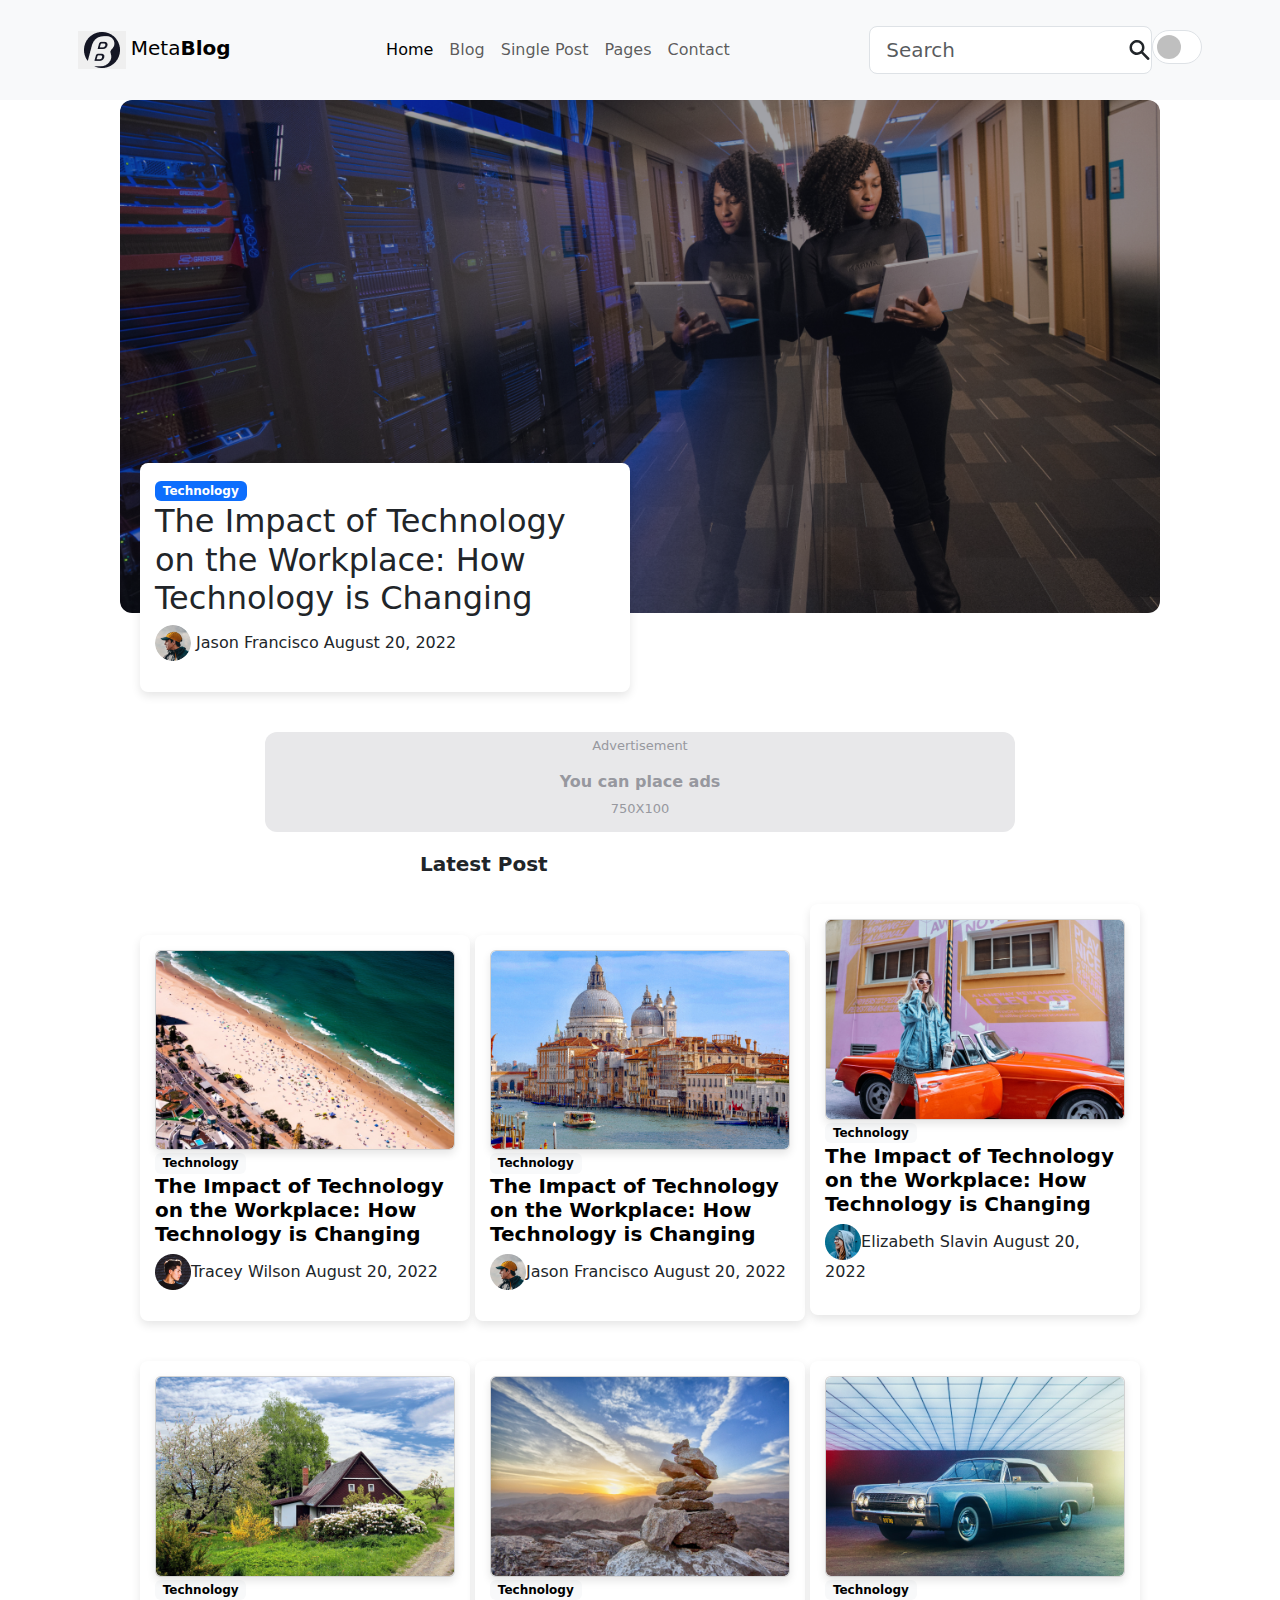
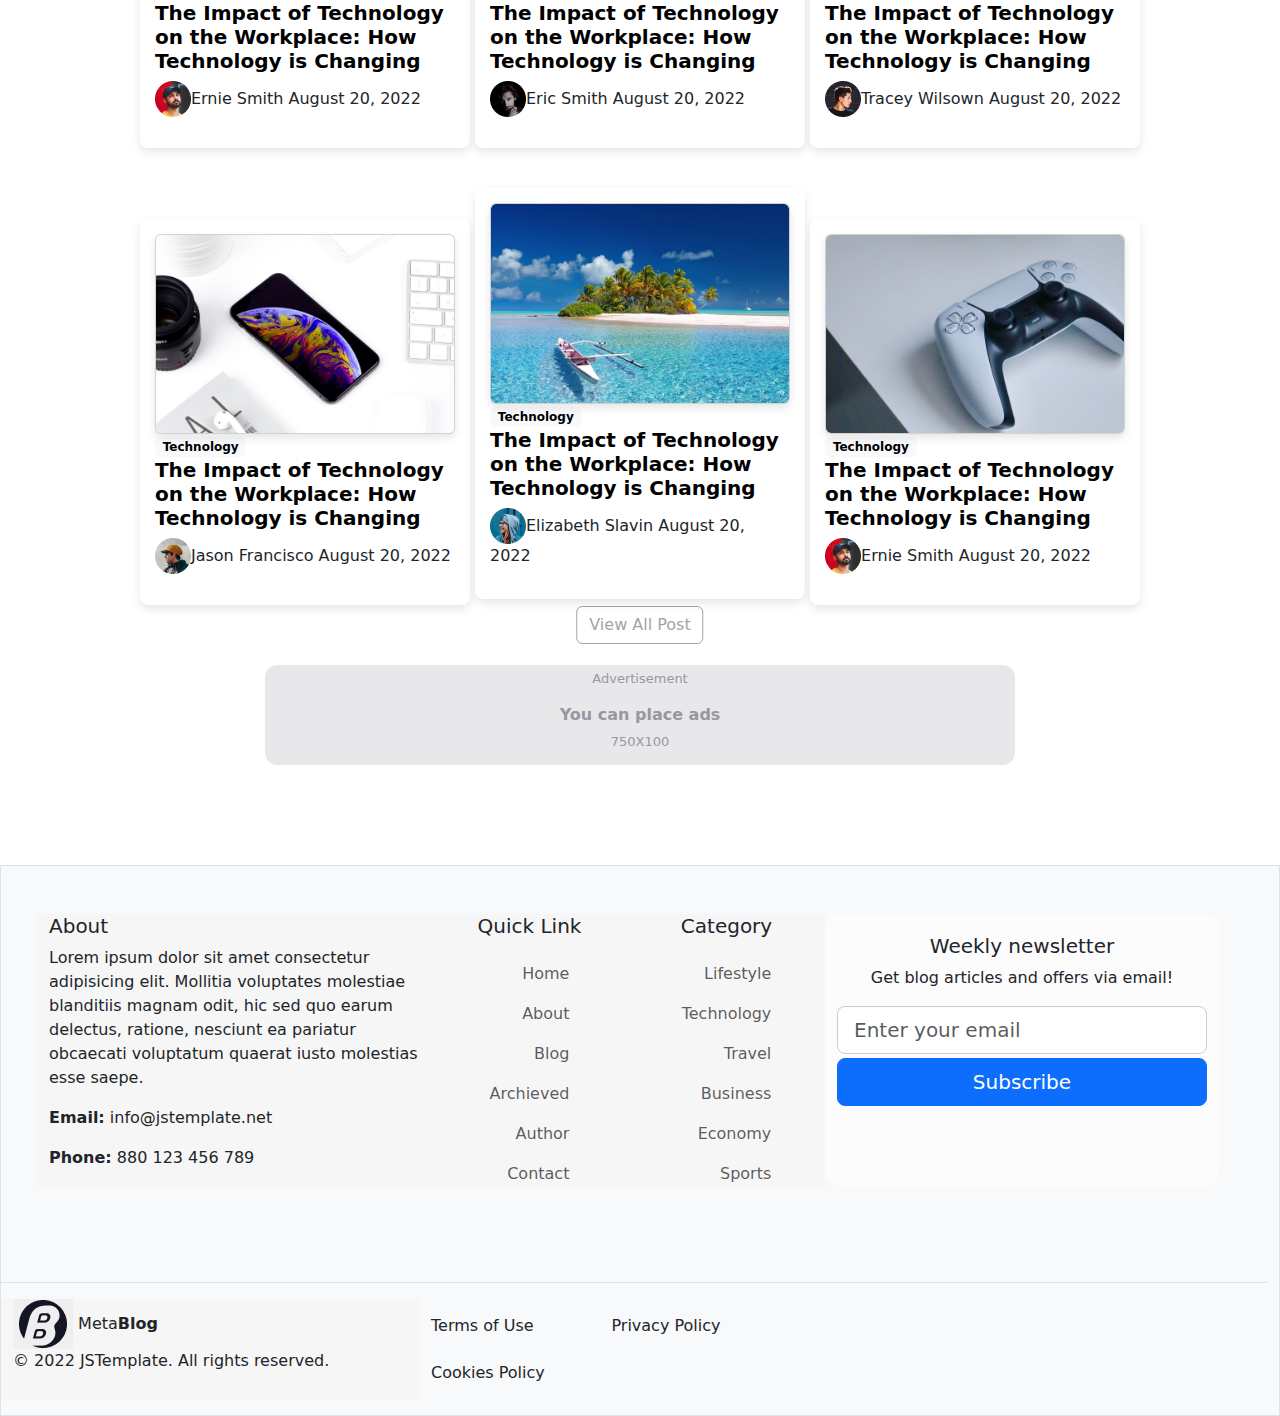
<file: index.html>
<!DOCTYPE html>
<html lang="es">
<head>
    <meta charset="UTF-8">
    <meta name="viewport" content="width=device-width, initial-scale=1.0">
    <link rel="stylesheet" href="css/styles.css">
    <link rel="stylesheet" href="https://cdn.jsdelivr.net/npm/bootstrap@5.3.3/dist/css/bootstrap.min.css">
    <title>Blog</title>
</head>
<body>
    <header>
        <nav class="navbar navbar-expand-lg bg-body-tertiary">
            <div class="container-fluid d-flex justify-content-around">
                <div>
                    <button class="border border-0">
                        <img src="img/Union.png" alt="">
                    </button>
                    <a class="navbar-brand" href="#">Meta<strong>Blog</strong></a>
                </div>
                <div class="navbar-nav">
                    <a class="nav-link active" aria-current="page" href="#">Home</a>
                    <a class="nav-link" href="#">Blog</a>
                    <a class="nav-link" href="single_post.html">Single Post</a>
                    <a class="nav-link" href="author_page.html">Pages</a>
                    <a class="nav-link" href="contact.html">Contact</a>
                </div>
                <div class="d-flex flex-row">
                    <div>
                        <form class="d-flex" role="search">
                            <div class="search-input position-relative">
                                <input type="search" class="form-control form-control-lg" placeholder="Search">
                                <svg xmlns="http://www.w3.org/2000/svg" class="position-absolute top-50 end-0 translate-middle-y search-icon" width="25" height="25" viewBox="0 0 20 20" fill="currentColor">
                                    <path fill-rule="evenodd" d="M8 4a4 4 0 100 8 4 4 0 000-8zM2 8a6 6 0 1110.89 3.476l4.817 4.817a1 1 0 01-1.414 1.414l-4.816-4.816A6 6 0 012 8z" clip-rule="evenodd" />
                                </svg>
                            </div>
                        </form>
                    </div>
                    <div class="form-check form-switch">
                        <input class="form-check-input px-4 py-3" type="checkbox" role="switch" id="flexSwitchCheckDefault">
                    </div>
                </div>
            </div>
        </nav>
    </header>
    <main>
        <div>
            <div class="image-wrapper">
                <img src="img/Image.png" alt="imagen" class="Imagen">
            </div>
        <div class="conateier">
            <div>
                <span class="badge text-bg-primary">Technology</span>
            </div>
            <h2>The Impact of Technology on 
                the Workplace: How 
                Technology is Changing
            </h2>
            <div>
                <p><img src="img/Image (1).png" alt="" class="imagen"> Jason Francisco  August 20, 2022</p>
            </div>
        </div>
        <div class="advertisment">
            <p>Advertisement</p>
            <h6><strong>You can place ads</strong></h6>
            <p>750X100</p>
        </div>
        <div class="posts">
            <div class="Latest_post">
                <div>
                    <h5 class="post_title"><strong>Latest Post</strong></h5>
                </div>
            </div>
            <div class="primera_serie_de_posts">
                <div class="post">
                    <div>
                        <img src="img/Rectangle 38.png" alt="" class="card">
                    </div>
                    <div class="color_span">
                        <span class="badge text-bg-light">Technology</span>
                    </div>
                    <div>
                        <h5><strong>The Impact of Technology on the Workplace: How Technology is Changing</strong></h5>
                    </div>
                    <div>
                        <p><img src="img/Image (2).png" alt="">Tracey Wilson August 20, 2022</p>
                    </div>
                </div>
                <div class="post">
                    <div>
                        <img src="img/Rectangle 38 (1).png" alt="" class="card">
                    </div>
                    <div class="color_span">
                        <span class="badge text-bg-light">Technology</span>
                    </div>
                    <div>
                        <h5><strong>The Impact of Technology on the Workplace: How Technology is Changing</strong></h5>
                    </div>
                    <div>
                        <p><img src="img/Image (1).png" alt="">Jason Francisco  August 20, 2022</p>
                    </div>
                </div>
                <div class="post">
                    <div>
                        <img src="img/Rectangle 38 (2).png" alt="" class="card">
                    </div>
                    <div class="color_span">
                        <span class="badge text-bg-light">Technology</span>
                    </div>
                    <div>
                        <h5><strong>The Impact of Technology on the Workplace: How Technology is Changing</strong></h5>
                    </div>
                    <div>
                        <p><img src="img/Image (3).png" alt="">Elizabeth Slavin  August 20, 2022</p>
                    </div>
                </div>
            </div>
            <div class="segunda_serie_de_posts">
                <div class="post">
                    <div>
                        <img src="img/Rectangle 38 (3).png" alt="" class="card">
                    </div>
                    <div class="color_span">
                        <span class="badge text-bg-light">Technology</span>
                    </div>
                    <div>
                        <h5><strong>The Impact of Technology on the Workplace: How Technology is Changing</strong></h5>
                    </div>
                    <div>
                        <p><img src="img/Image (4).png" alt="">Ernie Smith  August 20, 2022</p>
                    </div>
                </div>
                <div class="post">
                    <div>
                        <img src="img/Rectangle 38 (4).png" alt="" class="card">
                    </div>
                    <div class="color_span">
                        <span class="badge text-bg-light">Technology</span>
                    </div>
                    <div>
                        <h5><strong>The Impact of Technology on the Workplace: How Technology is Changing</strong></h5>
                    </div>
                    <div>
                        <p><img src="img/Image (5).png" alt="">Eric Smith  August 20, 2022</p>
                    </div>
                </div>
                <div class="post">
                    <div>
                        <img src="img/Rectangle 38 (9).png" alt="" class="card">
                    </div>
                    <div class="color_span">
                        <span class="badge text-bg-light">Technology</span>
                    </div>
                    <div>
                        <h5><strong>The Impact of Technology on the Workplace: How Technology is Changing</strong></h5>
                    </div>
                    <div>
                        <p><img src="img/Image (2).png" alt="">Tracey Wilsown  August 20, 2022</p>
                    </div>
                </div>
            <div class="tercera_de_hosts">
                <div class="post">
                    <div>
                        <img src="img/Rectangle 38 (6).png" alt="" class="card">
                    </div>
                    <div class="color_span">
                        <span class="badge text-bg-light">Technology</span>
                    </div>
                    <div>
                        <h5><strong>The Impact of Technology on the Workplace: How Technology is Changing</strong></h5>
                    </div>
                    <div>
                        <p><img src="img/Image (1).png" alt="">Jason Francisco  August 20, 2022</p>
                    </div>
                </div>
                <div class="post">
                    <div>
                        <img src="img/Rectangle 38 (7).png" alt="" class="card">
                    </div>
                    <div class="color_span">
                        <span class="badge text-bg-light">Technology</span>
                    </div>
                    <div>
                        <h5><strong>The Impact of Technology on the Workplace: How Technology is Changing</strong></h5>
                    </div>
                    <div>
                        <p><img src="img/Image (3).png" alt="">Elizabeth Slavin  August 20, 2022</p>
                    </div>
                </div>
                <div class="post">
                    <div>
                        <img src="img/Rectangle 38 (8).png" alt="" class="card">
                    </div>
                    <div class="color_span">
                        <span class="badge text-bg-light">Technology</span>
                    </div>
                    <div>
                        <h5><strong>The Impact of Technology on the Workplace: How Technology is Changing</strong></h5>
                    </div>
                    <div>
                        <p><img src="img/Image (4).png" alt="">Ernie Smith  August 20, 2022</p>
                    </div>
                </div>
            </div>
        </div>
        <div class="position-absolute top-500 start-50 translate-middle">
            <button type="button" class="btn btn-outline-secondary" disabled>View All Post</button>
        </div>
        <div class="advertisment">
            <p>Advertisement</p>
            <h6><strong>You can place ads</strong></h6>
            <p>750X100</p>
        </div>
    </main>
    <footer class="bg-body-tertiary border">
        <div class="row container-fluid d-flex justify-content-around text-center p-5 mb-5">
            <div class="col-4 text-start">
                <h5>About</h5>
                <p>Lorem ipsum dolor sit amet consectetur adipisicing elit. Mollitia voluptates molestiae blanditiis magnam odit, hic sed quo earum delectus, ratione, nesciunt ea pariatur obcaecati voluptatum quaerat iusto molestias esse saepe.</p>
                <p><strong>Email:</strong> info@jstemplate.net</p>
                <p><strong>Phone:</strong> 880 123 456 789</p>
            </div>
            <div class="col-2">
                <h5>Quick Link</h5>
                <nav class="navbar justify-content-center">
                    <ul class="navbar-nav">
                        <li><a class="nav-link" href="#">Home</a></li>
                        <li><a class="nav-link" href="#">About</a></li>
                        <li><a class="nav-link" href="#">Blog</a></li>
                        <li><a class="nav-link" href="#">Archieved</a></li>
                        <li><a class="nav-link" href="#">Author</a></li>
                        <li><a class="nav-link" href="#">Contact</a></li>
                    </ul>
                </nav>
            </div>
            <div class="col-2">
                <h5>Category</h5>
                <nav class="navbar justify-content-center">
                    <ul class="navbar-nav">
                        <li><a class="nav-link" href="#">Lifestyle</a></li>
                        <li><a class="nav-link" href="#">Technology</a></li>
                        <li><a class="nav-link" href="#">Travel</a></li>
                        <li><a class="nav-link" href="#">Business</a></li>
                        <li><a class="nav-link" href="#">Economy</a></li>
                        <li><a class="nav-link" href="#">Sports</a></li>
                    </ul>
                </nav>
            </div>
            <div class="col-4 container bg-light-subtle rounded-4">
                <h5>Weekly newsletter</h5>
                <p>Get blog articles and offers via email!</p>
                <form>
                    <div class="input-group input-group-lg mb-1">
                        <input type="email" class="form-control" id="subscribeEmail" placeholder="Enter your email">
                    </div>
                    <div class="d-grid gap-2">
                        <button type="submit" class="btn btn-primary btn-lg">Subscribe</button>
                    </div>
                </form>
            </div>
        </div>
        <div class="row container-fluid  border-top mt-5 py-3">
            <div class="col-4">
                <div>
                    <button class="border border-0">
                        <img src="img/Logo2.png" alt="">
                    </button>                    
                    <a class="navbar-brand" href="#">Meta<strong>Blog</strong></a>
                    <p>© 2022 JSTemplate. All rights reserved.</p>
                </div>
            </div>
            <div class="col-3 float-end">
                <nav class="navbar">
                    <a href="#" class="nav-link">Terms of Use</a>
                    <a href="#" class="nav-link">Privacy Policy</a>
                    <a href="#" class="nav-link">Cookies Policy</a>
                </nav>
            </div>
        </div>
    </footer>
</body>
<script src="https://cdn.jsdelivr.net/npm/@popperjs/core@2.11.8/dist/umd/popper.min.js" integrity="sha384-I7E8VVD/ismYTF4hNIPjVp/Zjvgyol6VFvRkX/vR+Vc4jQkC+hVqc2pM8ODewa9r" crossorigin="anonymous"></script>
<script src="https://cdn.jsdelivr.net/npm/bootstrap@5.3.3/dist/js/bootstrap.bundle.min.js" integrity="sha384-YvpcrYf0tY3lHB60NNkmXc5s9fDVZLESaAA55NDzOxhy9GkcIdslK1eN7N6jIeHz" crossorigin="anonymous"></script>
</html>
</file>
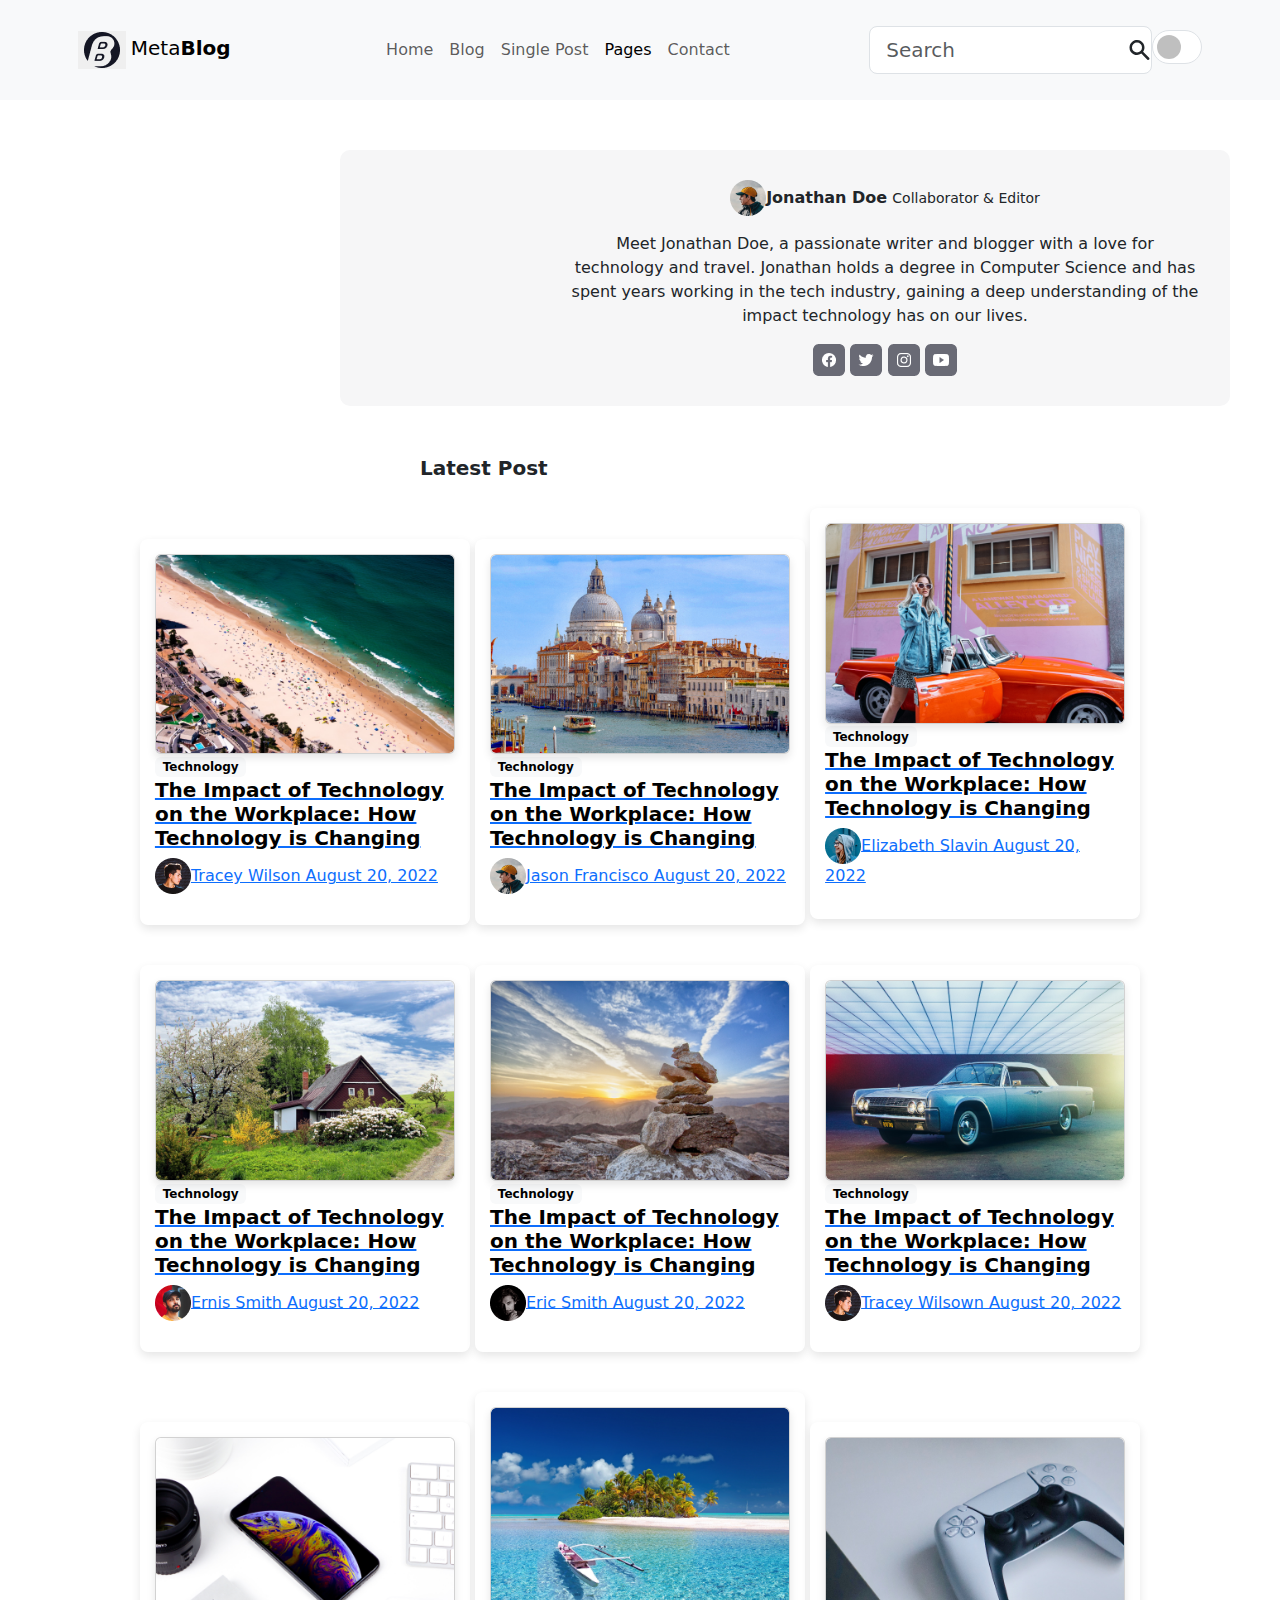
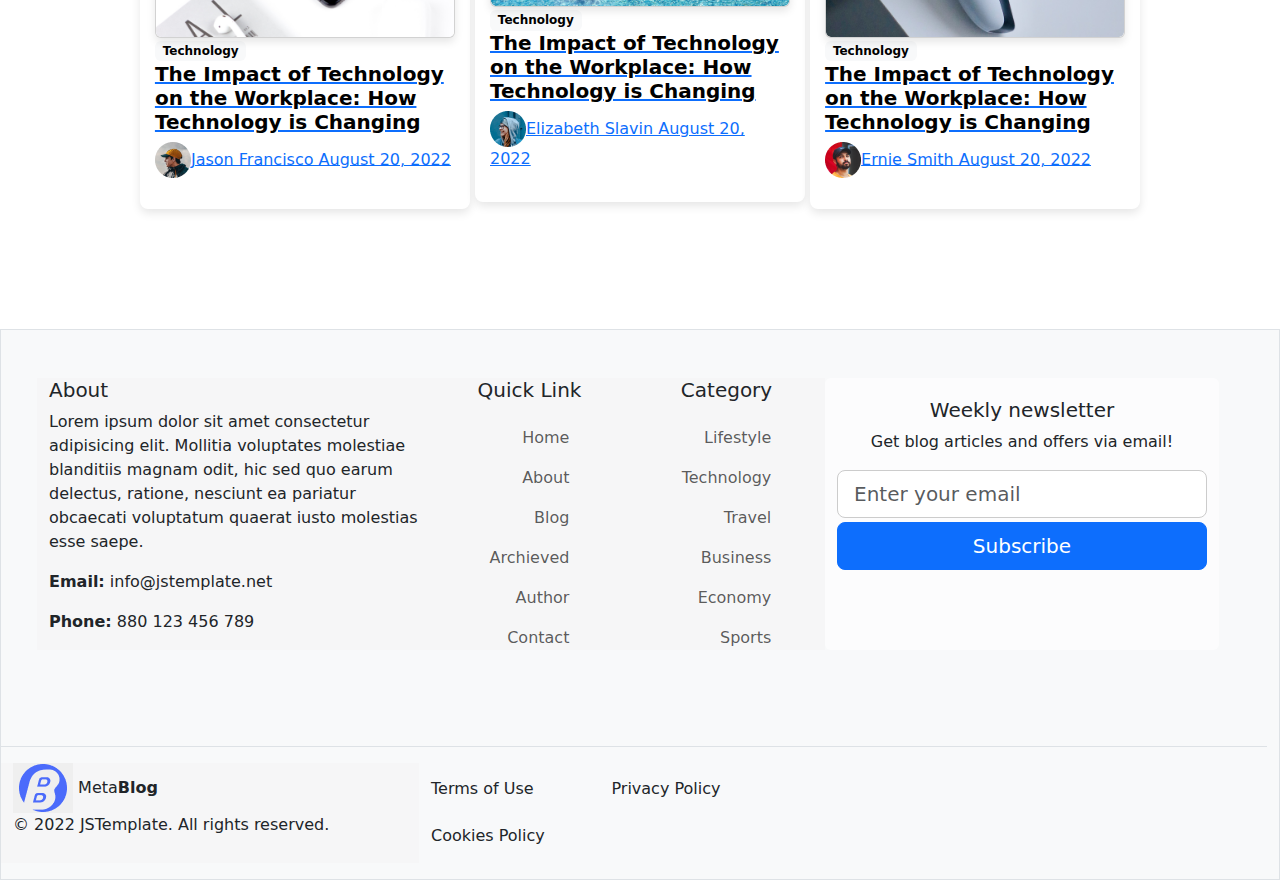
<file: author_page.html>
<!DOCTYPE html>
<html lang="es">
<head>
    <meta charset="UTF-8">
    <meta name="viewport" content="width=device-width, initial-scale=1.0">
    <link rel="stylesheet" href="css/styles.css">
    <link rel="stylesheet" href="https://cdn.jsdelivr.net/npm/bootstrap@5.3.3/dist/css/bootstrap.min.css">
    <title>Noticies</title>
</head>
<body>
    <header>
        <nav class="navbar navbar-expand-lg bg-body-tertiary">
            <div class="container-fluid d-flex justify-content-around">
                <div>
                    <button class="border border-0">
                        <img src="img/Union.png" alt="">
                    </button>
                    <a class="navbar-brand" href="#">Meta<strong>Blog</strong></a>
                </div>
                <div class="navbar-nav">
                    <a class="nav-link"  href="index.html">Home</a>
                    <a class="nav-link" href="index.html">Blog</a>
                    <a class="nav-link" href="single_post.html">Single Post</a>
                    <a class="nav-link active" aria-current="page" href="author_page.html">Pages</a>
                    <a class="nav-link" href="contact.html">Contact</a>
                </div>
                <div class="d-flex flex-row">
                    <div>
                        <form class="d-flex" role="search">
                            <div class="search-input position-relative">
                                <input type="search" class="form-control form-control-lg" placeholder="Search">
                                <svg xmlns="http://www.w3.org/2000/svg" class="position-absolute top-50 end-0 translate-middle-y search-icon" width="25" height="25" viewBox="0 0 20 20" fill="currentColor">
                                    <path fill-rule="evenodd" d="M8 4a4 4 0 100 8 4 4 0 000-8zM2 8a6 6 0 1110.89 3.476l4.817 4.817a1 1 0 01-1.414 1.414l-4.816-4.816A6 6 0 012 8z" clip-rule="evenodd" />
                                </svg>
                            </div>
                        </form>
                    </div>
                    <div class="form-check form-switch">
                        <input class="form-check-input px-4 py-3" type="checkbox" role="switch" id="flexSwitchCheckDefault">
                    </div>
                </div>
            </div>
        </nav>
        
        <div class="Doe">
            <div class="Doe-2">
                <p>
                    <img src="img/Image (1).png" alt=""><strong>Jonathan Doe</strong>
                    <small>
                        Collaborator & Editor</small>
                </p>
            </div>
            <div class="Doe-2">
                <p>Meet Jonathan Doe, a passionate writer and blogger with a love for
                    technology and travel. Jonathan holds a degree in Computer Science and
                    has spent years working in the tech industry, gaining a deep understanding 
                    of the impact technology has on our lives.
                </p>
                <div>
                    <img src="img/a-button.png" alt="">
                    <img src="img/a-button (1).png" alt="">
                    <img src="img/a-button (2).png" alt="">
                    <img src="img/a-button (3).png" alt="">
                </div>
            </div>
        </div>
    </header>
    <main>
        <div class="posts">
            <div class="Latest_post">
                <h5><strong>Latest Post</strong></h5>
            </div>
            <div class="primera_serie_de_posts">
                <div class="post">
                    <a href="single_post.html">
                        <div>
                            <img src="img/Rectangle 38.png" alt="" class="card">
                        </div>
                        <div class="color_span">
                            <span class="badge text-bg-light">Technology</span>
                        </div>
                        <div>
                            <h5><strong>The Impact of Technology on the Workplace: How Technology is Changing</strong></h5>
                        </div>
                        <div>
                            <p><img src="img/Image (2).png" alt="">Tracey Wilson August 20, 2022</p>
                        </div>
                    </a>
                </div>
                <div class="post">
                    <a href="single_post.html">
                        <div>
                            <img src="img/Rectangle 38 (1).png" alt="" class="card">
                        </div>
                        <div class="color_span">
                            <span class="badge text-bg-light">Technology</span>
                        </div>
                        <div>
                            <h5><strong>The Impact of Technology on the Workplace: How Technology is Changing</strong></h5>
                        </div>
                        <div>
                            <p><img src="img/Image (1).png" alt="">Jason Francisco  August 20, 2022</p>
                        </div>
                    </a>
                </div>
                <div class="post">
                    <a href="single_post.html">
                        <div>
                            <img src="img/Rectangle 38 (2).png" alt="" class="card">
                        </div>
                        <div class="color_span">
                            <span class="badge text-bg-light">Technology</span>
                        </div>
                        <div>
                            <h5><strong>The Impact of Technology on the Workplace: How Technology is Changing</strong></h5>
                        </div>
                        <div>
                            <p><img src="img/Image (3).png" alt="">Elizabeth Slavin  August 20, 2022</p>
                        </div>
                    </a>
                </div>
            </div>
            <div class="segunda_serie_de_posts">
                <div class="post">
                    <a href="single_post.html">
                        <div>
                            <img src="img/Rectangle 38 (3).png" alt="" class="card">
                        </div>
                        <div class="color_span">
                            <span class="badge text-bg-light">Technology</span>
                        </div>
                        <div>
                            <h5><strong>The Impact of Technology on the Workplace: How Technology is Changing</strong></h5>
                        </div>
                        <div>
                            <p><img src="img/Image (4).png" alt="">Ernis Smith  August 20, 2022</p>
                        </div>
                    </a>
                </div>
                <div class="post">
                    <a href="single_post.html">
                        <div>
                            <img src="img/Rectangle 38 (4).png" alt="" class="card">
                        </div>
                        <div class="color_span">
                            <span class="badge text-bg-light">Technology</span>
                        </div>
                        <div>
                            <h5><strong>The Impact of Technology on the Workplace: How Technology is Changing</strong></h5>
                        </div>
                        <div>
                            <p><img src="img/Image (5).png" alt="">Eric Smith  August 20, 2022</p>
                        </div>
                    </a>
                </div>
                <div class="post">
                    <a href="single_post.html">
                        <div>
                            <img src="img/Rectangle 38 (9).png" alt="" class="card">
                        </div>
                        <div class="color_span">
                            <span class="badge text-bg-light">Technology</span>
                        </div>
                        <div>
                            <h5><strong>The Impact of Technology on the Workplace: How Technology is Changing</strong></h5>
                        </div>
                        <div>
                            <p><img src="img/Image (2).png" alt="">Tracey Wilsown  August 20, 2022</p>
                        </div>
                    </a>
                </div>
            <div class="tercera_de_hosts">
                <div class="post">
                    <a href="single_post.html">
                        <div>
                            <img src="img/Rectangle 38 (6).png" alt="" class="card">
                        </div>
                        <div class="color_span">
                            <span class="badge text-bg-light">Technology</span>
                        </div>
                        <div>
                            <h5><strong>The Impact of Technology on the Workplace: How Technology is Changing</strong></h5>
                        </div>
                        <div>
                            <p><img src="img/Image (1).png" alt="">Jason Francisco  August 20, 2022</p>
                        </div>
                    </a>
                </div>
                <div class="post">
                    <a href="single_post.html">
                        <div>
                            <img src="img/Rectangle 38 (7).png" alt="" class="card">
                        </div>
                        <div class="color_span">
                            <span class="badge text-bg-light">Technology</span>
                        </div>
                        <div>
                            <h5><strong>The Impact of Technology on the Workplace: How Technology is Changing</strong></h5>
                        </div>
                        <div>
                            <p><img src="img/Image (3).png" alt="">Elizabeth Slavin  August 20, 2022</p>
                        </div>
                    </a>
                </div>
                <div class="post">
                    <a href="single_post.html">
                        <div>
                            <img src="img/Rectangle 38 (8).png" alt="" class="card">
                        </div>
                        <div class="color_span">
                            <span class="badge text-bg-light">Technology</span>
                        </div>
                        <div>
                            <h5><strong>The Impact of Technology on the Workplace: How Technology is Changing</strong></h5>
                        </div>
                        <div>
                            <p><img src="img/Image (4).png" alt="">Ernie Smith  August 20, 2022</p>
                        </div>
                    </a>
                </div>
            </div>
        </div>
    </main>
    <footer class="bg-body-tertiary border">
        <div class="row container-fluid d-flex justify-content-around text-center p-5 mb-5">
            <div class="col-4 text-start">
                <h5>About</h5>
                <p>Lorem ipsum dolor sit amet consectetur adipisicing elit. Mollitia voluptates molestiae blanditiis magnam odit, hic sed quo earum delectus, ratione, nesciunt ea pariatur obcaecati voluptatum quaerat iusto molestias esse saepe.</p>
                <p><strong>Email:</strong> info@jstemplate.net</p>
                <p><strong>Phone:</strong> 880 123 456 789</p>
            </div>
            <div class="col-2">
                <h5>Quick Link</h5>
                <nav class="navbar justify-content-center">
                    <ul class="navbar-nav">
                        <li><a class="nav-link" href="#">Home</a></li>
                        <li><a class="nav-link" href="#">About</a></li>
                        <li><a class="nav-link" href="#">Blog</a></li>
                        <li><a class="nav-link" href="#">Archieved</a></li>
                        <li><a class="nav-link" href="#">Author</a></li>
                        <li><a class="nav-link" href="#">Contact</a></li>
                    </ul>
                </nav>
            </div>
            <div class="col-2">
                <h5>Category</h5>
                <nav class="navbar justify-content-center">
                    <ul class="navbar-nav">
                        <li><a class="nav-link" href="#">Lifestyle</a></li>
                        <li><a class="nav-link" href="#">Technology</a></li>
                        <li><a class="nav-link" href="#">Travel</a></li>
                        <li><a class="nav-link" href="#">Business</a></li>
                        <li><a class="nav-link" href="#">Economy</a></li>
                        <li><a class="nav-link" href="#">Sports</a></li>
                    </ul>
                </nav>
            </div>
            <div class="col-4 container bg-light-subtle rounded">
                <h5>Weekly newsletter</h5>
                <p>Get blog articles and offers via email!</p>
                <form>
                    <div class="input-group input-group-lg mb-1">
                        <input type="email" class="form-control" id="subscribeEmail" placeholder="Enter your email">
                    </div>
                    <div class="d-grid gap-2">
                        <button type="submit" class="btn btn-primary btn-lg">Subscribe</button>
                    </div>
                </form>
            </div>
        </div>
        <div class="row container-fluid  border-top mt-5 py-3">
            <div class="col-4">
                <div>
                    <button class="border border-0">
                        <img src="img/Logo.png" alt="">
                    </button>                    
                    <a class="navbar-brand" href="#">Meta<strong>Blog</strong></a>
                    <p>© 2022 JSTemplate. All rights reserved.</p>
                </div>
            </div>
            <div class="col-3 float-end">
                <nav class="navbar">
                    <a href="#" class="nav-link">Terms of Use</a>
                    <a href="#" class="nav-link">Privacy Policy</a>
                    <a href="#" class="nav-link">Cookies Policy</a>
                </nav>
            </div>
        </div>
    </footer>
</body>
<script src="https://cdn.jsdelivr.net/npm/@popperjs/core@2.11.8/dist/umd/popper.min.js" integrity="sha384-I7E8VVD/ismYTF4hNIPjVp/Zjvgyol6VFvRkX/vR+Vc4jQkC+hVqc2pM8ODewa9r" crossorigin="anonymous"></script>
<script src="https://cdn.jsdelivr.net/npm/bootstrap@5.3.3/dist/js/bootstrap.bundle.min.js" integrity="sha384-YvpcrYf0tY3lHB60NNkmXc5s9fDVZLESaAA55NDzOxhy9GkcIdslK1eN7N6jIeHz" crossorigin="anonymous"></script>
</html>
</file>
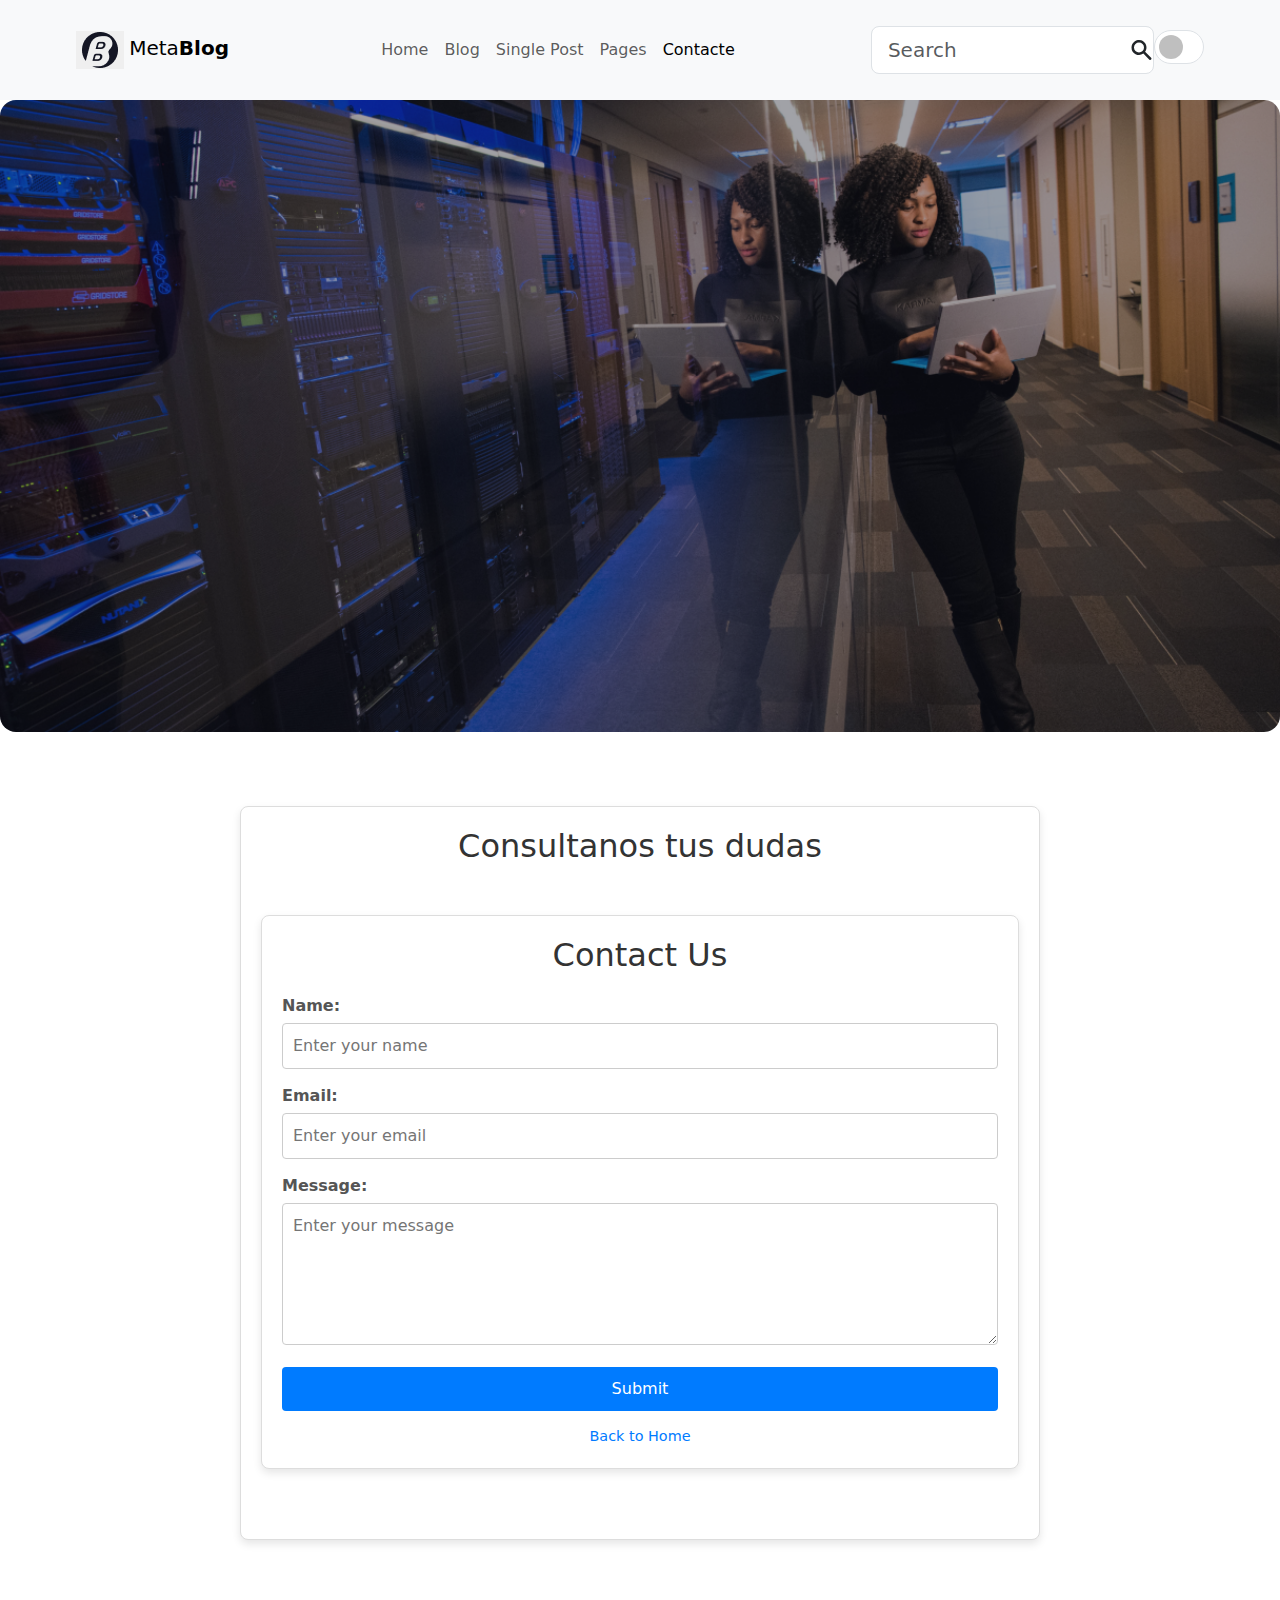
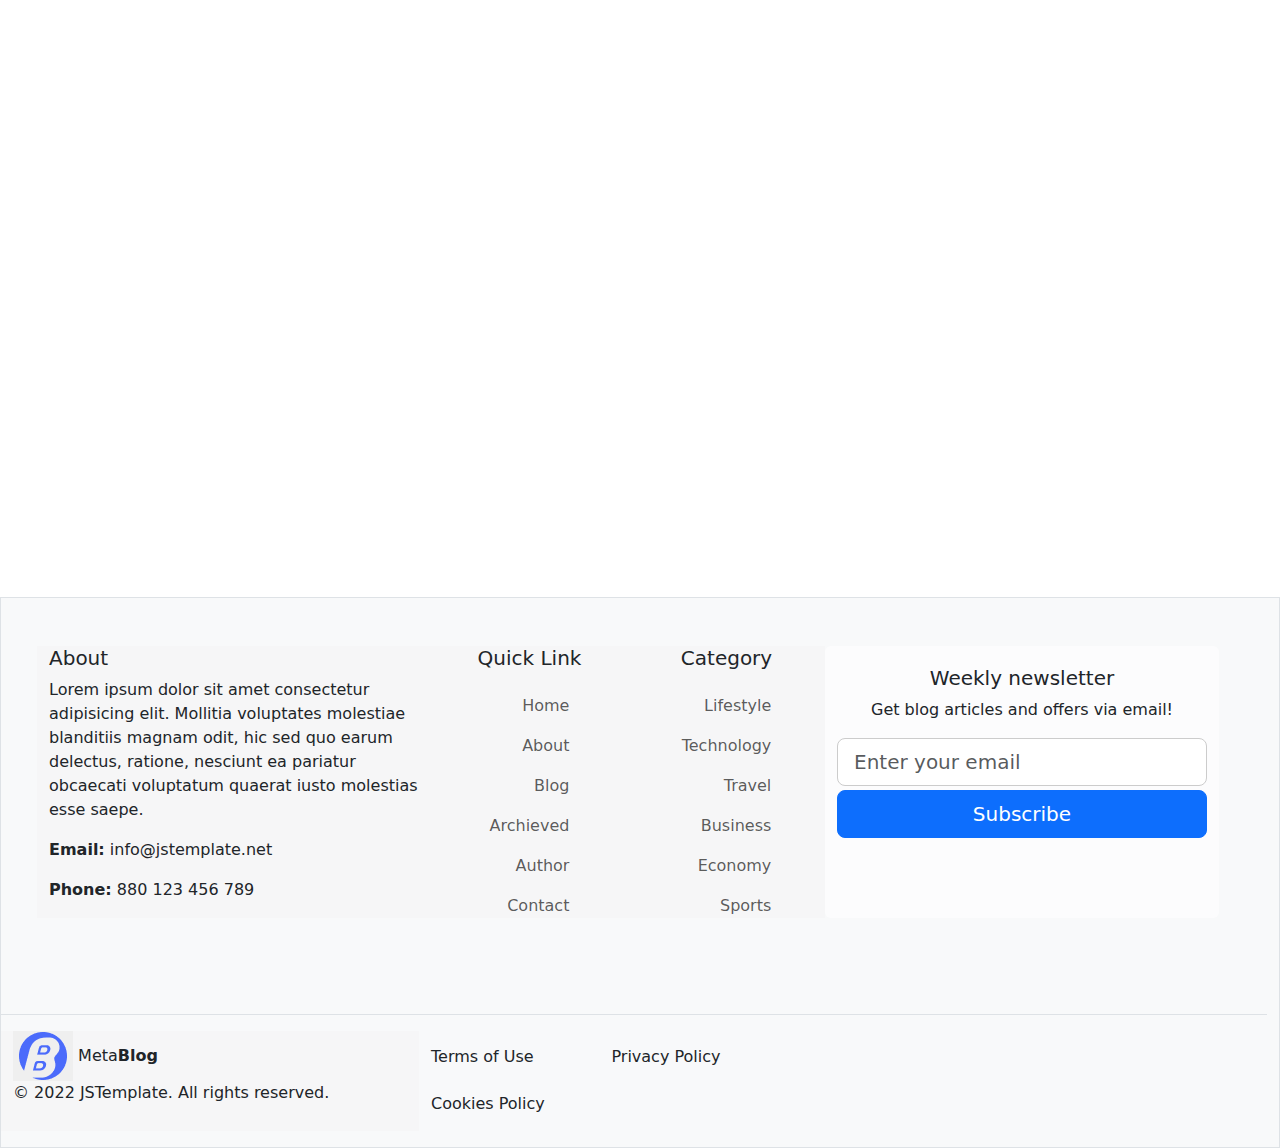
<file: contact.html>
<!DOCTYPE html>
<html lang="en">
<head>
    <meta charset="UTF-8">
    <meta name="viewport" content="width=device-width, initial-scale=1.0">
    <link rel="stylesheet" href="css/styles.css">
    <link rel="stylesheet" href="https://cdn.jsdelivr.net/npm/bootstrap@5.3.3/dist/css/bootstrap.min.css">
    <link href="https://cdn.jsdelivr.net/npm/bootstrap@5.3.3/dist/css/bootstrap.min.css" rel="stylesheet" integrity="sha384-QWTKZyjpPEjISv5WaRU9OFeRpok6YctnYmDr5pNlyT2bRjXh0JMhjY6hW+ALEwIH" crossorigin="anonymous">
    <title>Contacte</title>
</head>
<nav class="navbar navbar-expand-lg bg-body-tertiary">
    <div class="container-fluid d-flex justify-content-around">
        <div>
            <button class="border border-0">
                <img src="img/Union.png" alt="">
            </button>
            <a class="navbar-brand" href="#">Meta<strong>Blog</strong></a>
        </div>
        <div class="navbar-nav">
            <a class="nav-link"  href="index.html">Home</a>
            <a class="nav-link" href="index.html">Blog</a>
            <a class="nav-link" href="Single_post.html">Single Post</a>
            <a class="nav-link" href="author_page.html">Pages</a>
            <a class="nav-link active" aria-current="page" href="contact.html">Contacte</a>
        </div>
        <div class="d-flex flex-row">
            <div>
                <form class="d-flex" role="search">
                    <div class="search-input position-relative">
                        <input type="search" class="form-control form-control-lg" placeholder="Search">
                        <svg xmlns="http://www.w3.org/2000/svg" class="position-absolute top-50 end-0 translate-middle-y search-icon" width="25" height="25" viewBox="0 0 20 20" fill="currentColor">
                            <path fill-rule="evenodd" d="M8 4a4 4 0 100 8 4 4 0 000-8zM2 8a6 6 0 1110.89 3.476l4.817 4.817a1 1 0 01-1.414 1.414l-4.816-4.816A6 6 0 012 8z" clip-rule="evenodd" />
                        </svg>
                    </div>
                </form>
            </div>
            <div class="form-check form-switch">
                <input class="form-check-input px-4 py-3" type="checkbox" role="switch" id="flexSwitchCheckDefault">
            </div>
        </div>
    </div>
</nav>
<body>
    <img class="rounded-4 img-fluid mb-4 Imagen" src="img/Image.png" alt="imagen" class="Imagen">
    <div class="form-container">
        <h2>Consultanos tus dudas</h2>
        <div class="form-container">
            <h2>Contact Us</h2>
            <form action="#" method="post">
                <div class="form-group">
                    <label for="name">Name:</label>
                    <input type="text" id="name" name="name" placeholder="Enter your name" required>
                </div>
                <div class="form-group">
                    <label for="email">Email:</label>
                    <input type="email" id="email" name="email" placeholder="Enter your email" required>
                </div>
                <div class="form-group">
                    <label for="message">Message:</label>
                    <textarea id="message" name="message" rows="5" placeholder="Enter your message" required></textarea>
                </div>
                <button type="submit" class="btn-submit">Submit</button>
            </form>
            <a href="/" class="back-link">Back to Home</a>
        </div>
    </div>
    <div class="mapa">
        <iframe src="https://www.google.com/maps/embed?pb=!1m18!1m12!1m3!1d3074.1586716387656!2d2.6867547115867714!3d39.60110797146384!2m3!1f0!2f0!3f0!3m2!1i1024!2i768!4f13.1!3m3!1m2!1s0x1297935d441c9571%3A0xa01dc49e4565742f!2sEs%20Liceu!5e0!3m2!1sca!2ses!4v1737103493777!5m2!1sca!2ses" width="1300" height="600" style="border:0;" allowfullscreen="" loading="lazy" referrerpolicy="no-referrer-when-downgrade"></iframe>    </div>
</body>
<footer class="bg-body-tertiary border">
    <div class="row container-fluid d-flex justify-content-around text-center p-5 mb-5">
        <div class="col-4 text-start">
            <h5>About</h5>
            <p>Lorem ipsum dolor sit amet consectetur adipisicing elit. Mollitia voluptates molestiae blanditiis magnam odit, hic sed quo earum delectus, ratione, nesciunt ea pariatur obcaecati voluptatum quaerat iusto molestias esse saepe.</p>
            <p><strong>Email:</strong> info@jstemplate.net</p>
            <p><strong>Phone:</strong> 880 123 456 789</p>
        </div>
        <div class="col-2">
            <h5>Quick Link</h5>
            <nav class="navbar justify-content-center">
                <ul class="navbar-nav">
                    <li><a class="nav-link" href="#">Home</a></li>
                    <li><a class="nav-link" href="#">About</a></li>
                    <li><a class="nav-link" href="#">Blog</a></li>
                    <li><a class="nav-link" href="#">Archieved</a></li>
                    <li><a class="nav-link" href="#">Author</a></li>
                    <li><a class="nav-link" href="#">Contact</a></li>
                </ul>
            </nav>
        </div>
        <div class="col-2">
            <h5>Category</h5>
            <nav class="navbar justify-content-center">
                <ul class="navbar-nav">
                    <li><a class="nav-link" href="#">Lifestyle</a></li>
                    <li><a class="nav-link" href="#">Technology</a></li>
                    <li><a class="nav-link" href="#">Travel</a></li>
                    <li><a class="nav-link" href="#">Business</a></li>
                    <li><a class="nav-link" href="#">Economy</a></li>
                    <li><a class="nav-link" href="#">Sports</a></li>
                </ul>
            </nav>
        </div>
        <div class="col-4 container bg-light-subtle rounded">
            <h5>Weekly newsletter</h5>
            <p>Get blog articles and offers via email!</p>
            <form>
                <div class="input-group input-group-lg mb-1">
                    <input type="email" class="form-control" id="subscribeEmail" placeholder="Enter your email">
                </div>
                <div class="d-grid gap-2">
                    <button type="submit" class="btn btn-primary btn-lg">Subscribe</button>
                </div>
            </form>
        </div>
    </div>
    <div class="row container-fluid  border-top mt-5 py-3">
        <div class="col-4">
            <div>
                <button class="border border-0">
                    <img src="img/Logo.png" alt="">
                </button>                    
                <a class="navbar-brand" href="#">Meta<strong>Blog</strong></a>
                <p>© 2022 JSTemplate. All rights reserved.</p>
            </div>
        </div>
        <div class="col-3 float-end">
            <nav class="navbar">
                <a href="#" class="nav-link">Terms of Use</a>
                <a href="#" class="nav-link">Privacy Policy</a>
                <a href="#" class="nav-link">Cookies Policy</a>
            </nav>
        </div>
    </div>
</footer>
</html>
</file>
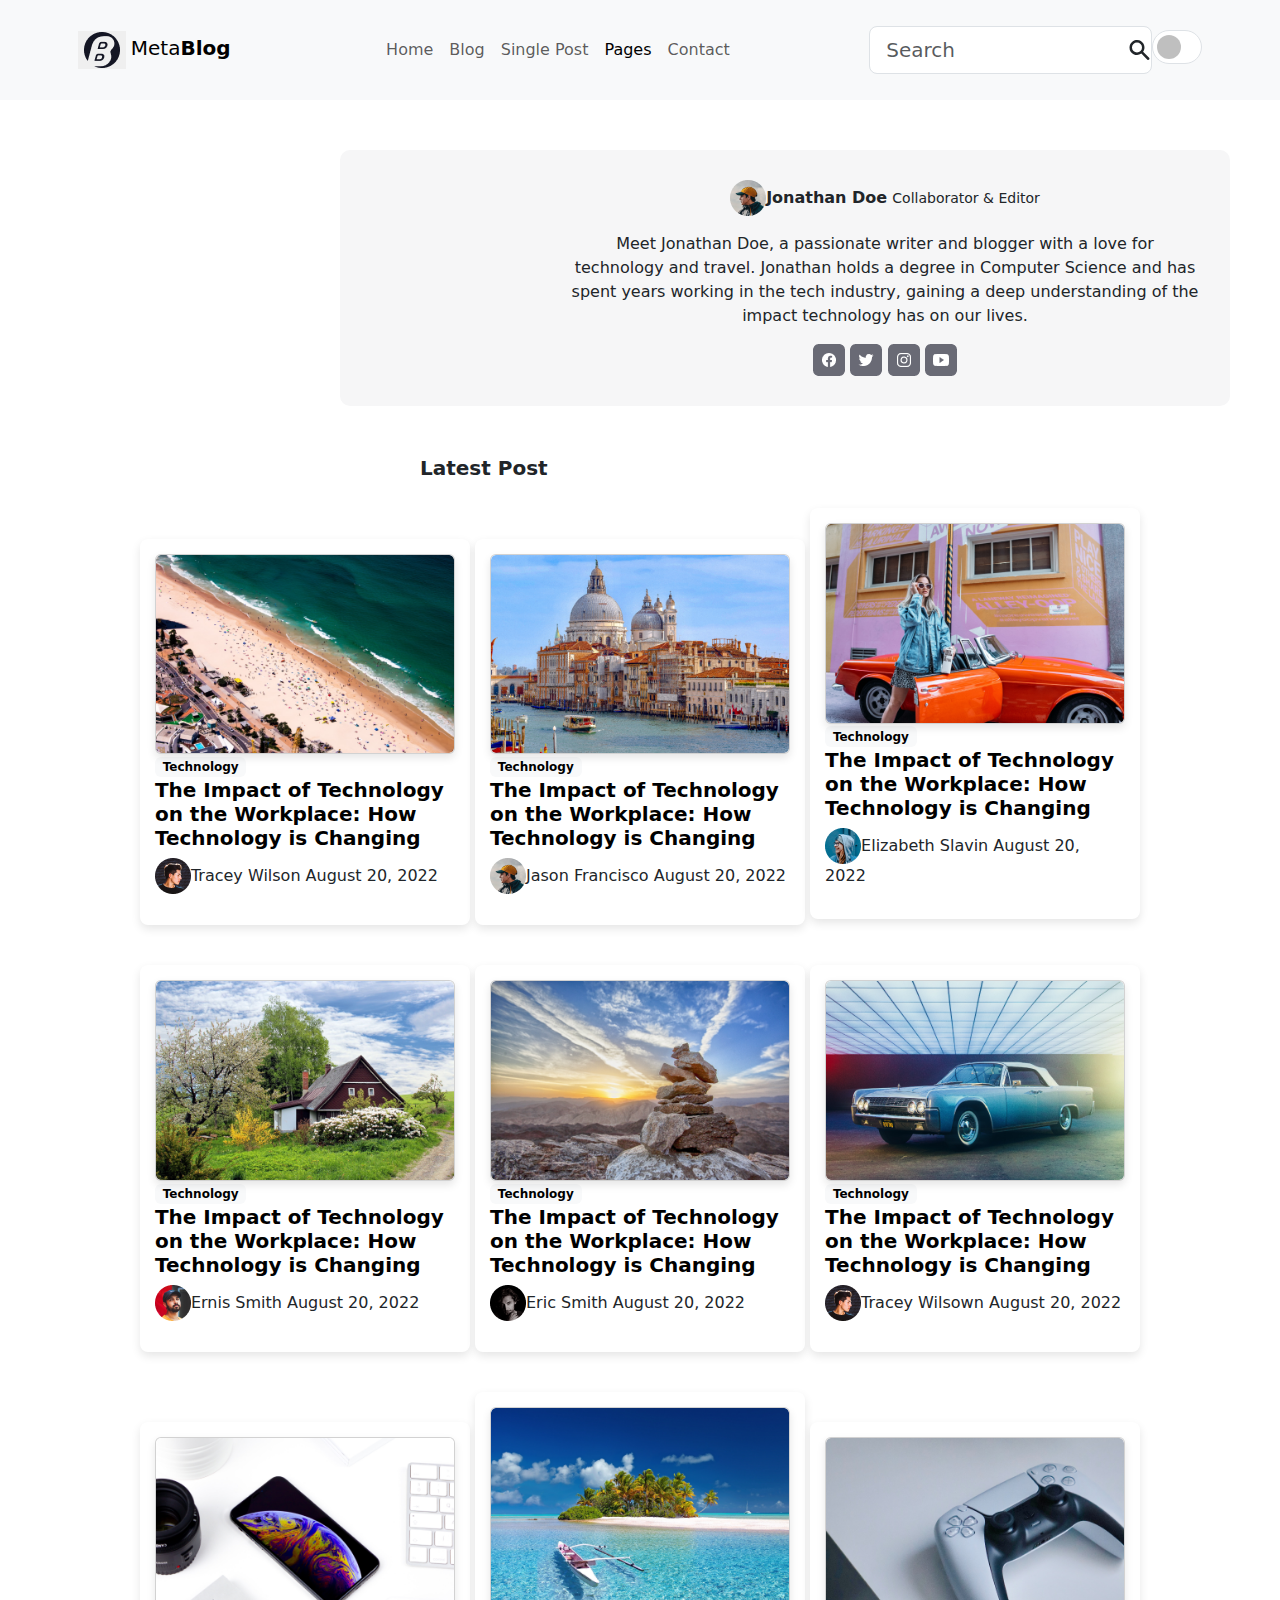
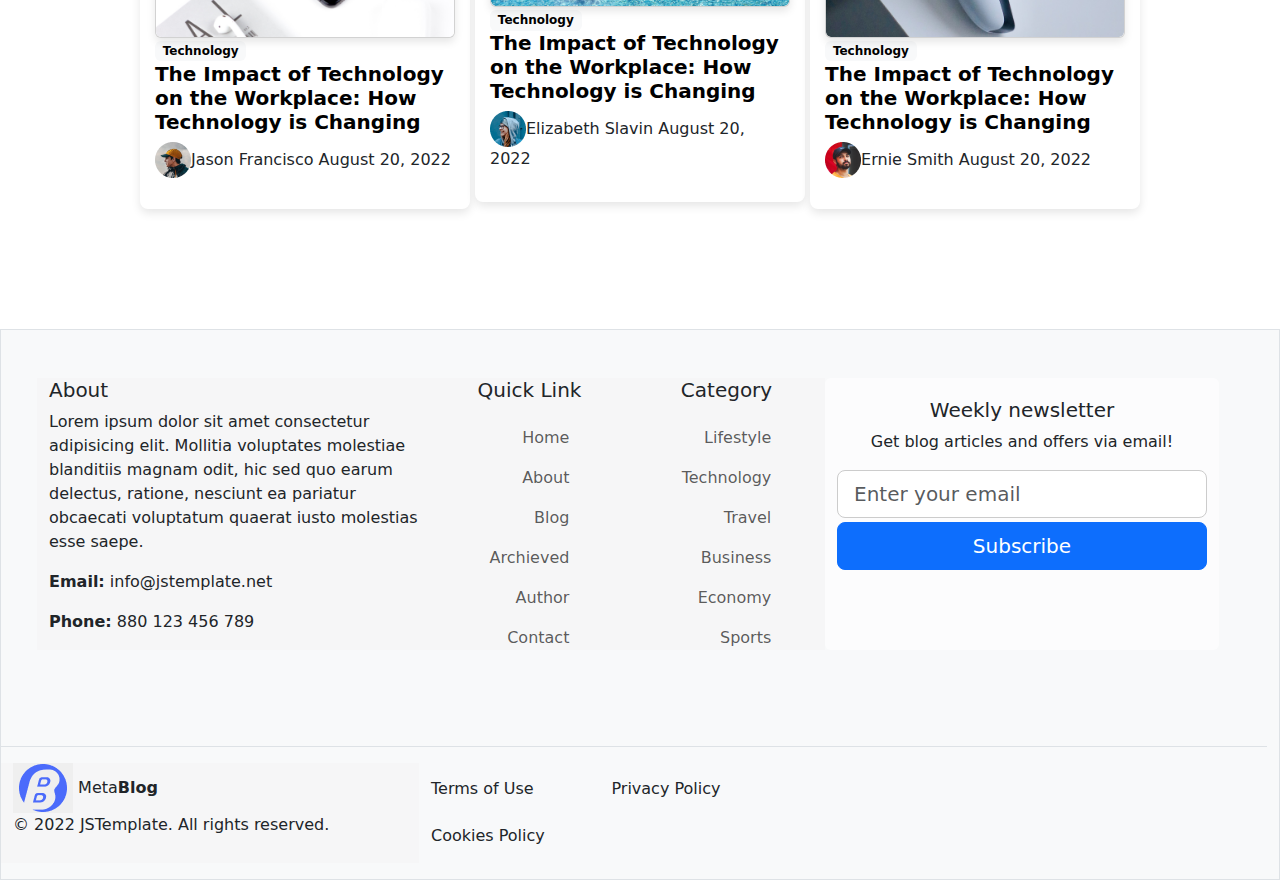
<file: noticies.html>
<!DOCTYPE html>
<html lang="es">
<head>
    <meta charset="UTF-8">
    <meta name="viewport" content="width=device-width, initial-scale=1.0">
    <link rel="stylesheet" href="css/styles.css">
    <link rel="stylesheet" href="https://cdn.jsdelivr.net/npm/bootstrap@5.3.3/dist/css/bootstrap.min.css">
    <title>Noticies</title>
</head>
<body>
    <header>
        <nav class="navbar navbar-expand-lg bg-body-tertiary">
            <div class="container-fluid d-flex justify-content-around">
                <div>
                    <button class="border border-0">
                        <img src="img/Union.png" alt="">
                    </button>
                    <a class="navbar-brand" href="#">Meta<strong>Blog</strong></a>
                </div>
                <div class="navbar-nav">
                    <a class="nav-link"  href="/index.html">Home</a>
                    <a class="nav-link" href="/index.html">Blog</a>
                    <a class="nav-link" href="/noticia.html">Single Post</a>
                    <a class="nav-link active" aria-current="page" href="#">Pages</a>
                    <a class="nav-link" href="#">Contact</a>
                </div>
                <div class="d-flex flex-row">
                    <div>
                        <form class="d-flex" role="search">
                            <div class="search-input position-relative">
                                <input type="search" class="form-control form-control-lg" placeholder="Search">
                                <svg xmlns="http://www.w3.org/2000/svg" class="position-absolute top-50 end-0 translate-middle-y search-icon" width="25" height="25" viewBox="0 0 20 20" fill="currentColor">
                                    <path fill-rule="evenodd" d="M8 4a4 4 0 100 8 4 4 0 000-8zM2 8a6 6 0 1110.89 3.476l4.817 4.817a1 1 0 01-1.414 1.414l-4.816-4.816A6 6 0 012 8z" clip-rule="evenodd" />
                                </svg>
                            </div>
                        </form>
                    </div>
                    <div class="form-check form-switch">
                        <input class="form-check-input px-4 py-3" type="checkbox" role="switch" id="flexSwitchCheckDefault">
                    </div>
                </div>
            </div>
        </nav>
        
        <div class="Doe">
            <div class="Doe-2">
                <p>
                    <img src="img/Image (1).png" alt=""><strong>Jonathan Doe</strong>
                    <small>
                        Collaborator & Editor</small>
                </p>
            </div>
            <div class="Doe-2">
                <p>Meet Jonathan Doe, a passionate writer and blogger with a love for
                    technology and travel. Jonathan holds a degree in Computer Science and
                    has spent years working in the tech industry, gaining a deep understanding 
                    of the impact technology has on our lives.
                </p>
                <div>
                    <img src="img/a-button.png" alt="">
                    <img src="img/a-button (1).png" alt="">
                    <img src="img/a-button (2).png" alt="">
                    <img src="img/a-button (3).png" alt="">
                </div>
            </div>
        </div>
    </header>
    <main>
        <div class="posts">
            <div class="Latest_post">
                <h5><strong>Latest Post</strong></h5>
            </div>
            <div class="primera_serie_de_posts">
                <div class="post">
                    <div>
                        <img src="img/Rectangle 38.png" alt="" class="card">
                    </div>
                    <div class="color_span">
                        <span class="badge text-bg-light">Technology</span>
                    </div>
                    <div>
                        <h5><strong>The Impact of Technology on the Workplace: How Technology is Changing</strong></h5>
                    </div>
                    <div>
                        <p><img src="img/Image (2).png" alt="">Tracey Wilson August 20, 2022</p>
                    </div>
                </div>
                <div class="post">
                    <div>
                        <img src="img/Rectangle 38 (1).png" alt="" class="card">
                    </div>
                    <div class="color_span">
                        <span class="badge text-bg-light">Technology</span>
                    </div>
                    <div>
                        <h5><strong>The Impact of Technology on the Workplace: How Technology is Changing</strong></h5>
                    </div>
                    <div>
                        <p><img src="img/Image (1).png" alt="">Jason Francisco  August 20, 2022</p>
                    </div>
                </div>
                <div class="post">
                    <div>
                        <img src="img/Rectangle 38 (2).png" alt="" class="card">
                    </div>
                    <div class="color_span">
                        <span class="badge text-bg-light">Technology</span>
                    </div>
                    <div>
                        <h5><strong>The Impact of Technology on the Workplace: How Technology is Changing</strong></h5>
                    </div>
                    <div>
                        <p><img src="img/Image (3).png" alt="">Elizabeth Slavin  August 20, 2022</p>
                    </div>
                </div>
            </div>
            <div class="segunda_serie_de_posts">
                <div class="post">
                    <div>
                        <img src="img/Rectangle 38 (3).png" alt="" class="card">
                    </div>
                    <div class="color_span">
                        <span class="badge text-bg-light">Technology</span>
                    </div>
                    <div>
                        <h5><strong>The Impact of Technology on the Workplace: How Technology is Changing</strong></h5>
                    </div>
                    <div>
                        <p><img src="img/Image (4).png" alt="">Ernis Smith  August 20, 2022</p>
                    </div>
                </div>
                <div class="post">
                    <div>
                        <img src="img/Rectangle 38 (4).png" alt="" class="card">
                    </div>
                    <div class="color_span">
                        <span class="badge text-bg-light">Technology</span>
                    </div>
                    <div>
                        <h5><strong>The Impact of Technology on the Workplace: How Technology is Changing</strong></h5>
                    </div>
                    <div>
                        <p><img src="img/Image (5).png" alt="">Eric Smith  August 20, 2022</p>
                    </div>
                </div>
                <div class="post">
                    <div>
                        <img src="img/Rectangle 38 (9).png" alt="" class="card">
                    </div>
                    <div class="color_span">
                        <span class="badge text-bg-light">Technology</span>
                    </div>
                    <div>
                        <h5><strong>The Impact of Technology on the Workplace: How Technology is Changing</strong></h5>
                    </div>
                    <div>
                        <p><img src="img/Image (2).png" alt="">Tracey Wilsown  August 20, 2022</p>
                    </div>
                </div>
            <div class="tercera_de_hosts">
                <div class="post">
                    <div>
                        <img src="img/Rectangle 38 (6).png" alt="" class="card">
                    </div>
                    <div class="color_span">
                        <span class="badge text-bg-light">Technology</span>
                    </div>
                    <div>
                        <h5><strong>The Impact of Technology on the Workplace: How Technology is Changing</strong></h5>
                    </div>
                    <div>
                        <p><img src="img/Image (1).png" alt="">Jason Francisco  August 20, 2022</p>
                    </div>
                </div>
                <div class="post">
                    <div>
                        <img src="img/Rectangle 38 (7).png" alt="" class="card">
                    </div>
                    <div class="color_span">
                        <span class="badge text-bg-light">Technology</span>
                    </div>
                    <div>
                        <h5><strong>The Impact of Technology on the Workplace: How Technology is Changing</strong></h5>
                    </div>
                    <div>
                        <p><img src="img/Image (3).png" alt="">Elizabeth Slavin  August 20, 2022</p>
                    </div>
                </div>
                <div class="post">
                    <div>
                        <img src="img/Rectangle 38 (8).png" alt="" class="card">
                    </div>
                    <div class="color_span">
                        <span class="badge text-bg-light">Technology</span>
                    </div>
                    <div>
                        <h5><strong>The Impact of Technology on the Workplace: How Technology is Changing</strong></h5>
                    </div>
                    <div>
                        <p><img src="img/Image (4).png" alt="">Ernie Smith  August 20, 2022</p>
                    </div>
                </div>
            </div>
        </div>
    </main>
    <footer class="bg-body-tertiary border">
        <div class="row container-fluid d-flex justify-content-around text-center p-5 mb-5">
            <div class="col-4 text-start">
                <h5>About</h5>
                <p>Lorem ipsum dolor sit amet consectetur adipisicing elit. Mollitia voluptates molestiae blanditiis magnam odit, hic sed quo earum delectus, ratione, nesciunt ea pariatur obcaecati voluptatum quaerat iusto molestias esse saepe.</p>
                <p><strong>Email:</strong> info@jstemplate.net</p>
                <p><strong>Phone:</strong> 880 123 456 789</p>
            </div>
            <div class="col-2">
                <h5>Quick Link</h5>
                <nav class="navbar justify-content-center">
                    <ul class="navbar-nav">
                        <li><a class="nav-link" href="#">Home</a></li>
                        <li><a class="nav-link" href="#">About</a></li>
                        <li><a class="nav-link" href="#">Blog</a></li>
                        <li><a class="nav-link" href="#">Archieved</a></li>
                        <li><a class="nav-link" href="#">Author</a></li>
                        <li><a class="nav-link" href="#">Contact</a></li>
                    </ul>
                </nav>
            </div>
            <div class="col-2">
                <h5>Category</h5>
                <nav class="navbar justify-content-center">
                    <ul class="navbar-nav">
                        <li><a class="nav-link" href="#">Lifestyle</a></li>
                        <li><a class="nav-link" href="#">Technology</a></li>
                        <li><a class="nav-link" href="#">Travel</a></li>
                        <li><a class="nav-link" href="#">Business</a></li>
                        <li><a class="nav-link" href="#">Economy</a></li>
                        <li><a class="nav-link" href="#">Sports</a></li>
                    </ul>
                </nav>
            </div>
            <div class="col-4 container bg-light-subtle rounded">
                <h5>Weekly newsletter</h5>
                <p>Get blog articles and offers via email!</p>
                <form>
                    <div class="input-group input-group-lg mb-1">
                        <input type="email" class="form-control" id="subscribeEmail" placeholder="Enter your email">
                    </div>
                    <div class="d-grid gap-2">
                        <button type="submit" class="btn btn-primary btn-lg">Subscribe</button>
                    </div>
                </form>
            </div>
        </div>
        <div class="row container-fluid  border-top mt-5 py-3">
            <div class="col-4">
                <div>
                    <button class="border border-0">
                        <img src="img/Logo.png" alt="">
                    </button>                    
                    <a class="navbar-brand" href="#">Meta<strong>Blog</strong></a>
                    <p>© 2022 JSTemplate. All rights reserved.</p>
                </div>
            </div>
            <div class="col-3 float-end">
                <nav class="navbar">
                    <a href="#" class="nav-link">Terms of Use</a>
                    <a href="#" class="nav-link">Privacy Policy</a>
                    <a href="#" class="nav-link">Cookies Policy</a>
                </nav>
            </div>
        </div>
    </footer>
</body>
<script src="https://cdn.jsdelivr.net/npm/@popperjs/core@2.11.8/dist/umd/popper.min.js" integrity="sha384-I7E8VVD/ismYTF4hNIPjVp/Zjvgyol6VFvRkX/vR+Vc4jQkC+hVqc2pM8ODewa9r" crossorigin="anonymous"></script>
<script src="https://cdn.jsdelivr.net/npm/bootstrap@5.3.3/dist/js/bootstrap.bundle.min.js" integrity="sha384-YvpcrYf0tY3lHB60NNkmXc5s9fDVZLESaAA55NDzOxhy9GkcIdslK1eN7N6jIeHz" crossorigin="anonymous"></script>
</html>
</file>
<file: css/styles.css>
.source-serif-4 {
    font-family: "Source Serif 4", serif;
    font-optical-sizing: auto;
    font-weight: 400;
    font-style: normal;
}
.Imagen{
    width: 100%;
    gap: 0px;
    border-radius: 12px;
    opacity: 1px;
    align-items: center;
    margin: -0;
}

.Imagen:hover{
    opacity: 1;
}

.background-imagen  {
    width: 100%;
    height: 100%;
    object-fit: cover; 
    filter: brightness(50%);
}

.advertisment{
    max-height: 100px;
    max-width: 750px;
    padding: 4px;
    background-color: #E8E8EA;
    border-radius: 12px;
    text-align: center;
    margin: 20px auto; 
    margin-top: 40px;
}

.advertisment p{
    color: #97989f;
    font-size: small;
    align-self: center;
}

.advertisment h6{
    font-weight: bold;
    font-size: 16px;
    align-self: center;
    color: #97989f;
}

.category-tag {
    background-color: #007bff; /* Color azul */
    display: inline-block;
    padding: 5px 10px;
    border-radius: 5px;
    font-size: 14px;
    margin-bottom: 10px;
}
.imagen{
    width: 36px;
    height: 36px;
    gap: 0px;
    border-radius: 28px;
    opacity: 0px;
}



.conateier{
    max-width: 490px; 
    padding: 15px; 
    background-color: #fff; 
    border-radius: 8px; 
    box-shadow: 0px 4px 10px rgba(0, 0, 0, 0.1); 
    position: relative; 
    z-index: 2;
    margin-top: -150px;
    margin-left: 20px;
}


.contenedor_tecnology{
    width: 97px;
    height: 28px;
    padding: 4px 10px 4px 10px;
    gap: 4px;
    border-radius: 6px;
    opacity: 1px;
    background-color: #4B6BFB;
    color: white;
}

nav{
    width: 1,918px;
    height: 100px;
    padding: 32px 350px 32px 350px;
    gap: 10px;
    opacity: 0px;
}

main{
    gap: 80px;
    opacity: 0px;
    align-items: center;
    padding: 0px 120px;
}

.posts{
    text-align: center;
}

.post {
    max-width: 330px; 
    margin: 20px auto; 
    padding: 15px; 
    background-color: #fff; 
    border-radius: 8px; 
    box-shadow: 0px 4px 10px rgba(0, 0, 0, 0.1); 
    position: relative; 
    z-index: 2;
    display:inline-block;
    text-align: start;
}

.post h5{
    color: #000;
}

.card {
    width: 300px; /* Ajusta según tus necesidades */
    border-radius: 10px;
    overflow: hidden; /* Asegura que la imagen no se salga del borde */
    box-shadow: 0 4px 8px rgba(0, 0, 0, 0.1);
    font-family: Arial, sans-serif;
}

.color_span{
    color: #007bff;
}


.primera_serie_de_posts{
    padding: 10;
}
.footer{
    padding-top: 50px;
    max-width: 1216px;
    background-color: #97989f;
    align-items: center;
    display: contents;
}

.caja{
    box-shadow: #000;
    max-width: 300px;
    background-color: #fff;
    padding: 20px;
    border-radius: 10px;
    padding-top: 10px ;
    margin-top: 30px;
    align-items: center;
}

.col-2{
    background-color: #f6f6f7;
}

.terminos{
    text-align: end;
    justify-content: end;
    margin-bottom: 20px;
}


.navbar-nav{
    font-size:medium  ;
}

.Metablog{
    justify-content: start;
    margin-left: 20px;
    text-align: start;
}

.About{
    max-width: 330px; 
    margin: 20px auto; 
    padding: 15px; 
    position: relative; 
    z-index: 2;
    display:inline-block;
}

.Doe{
    background-color: #f6f6f7 ;
    max-width: 1200px;
    padding: 30px;
    margin: 50px;
    border-radius: 10px;
    text-align: center;
    align-self: center;
    margin-left: 340px;
    margin-right: 50px;
    right: -1000px;
}

.Doe-2{
    max-width: 668px;
    gap: 24px;
    text-align: center;
    margin-left: 200px;
    align-content: center;
}

.Latest_post{
    text-align: start;
    margin-left: 300px;
}
.posts{
    margin-bottom: 100px;
}

.botton_para_ver_los_posts{
    margin-top: 10px;
}

.col-4{
    background-color: #f6f6f7;
}


.titulo{
    margin-top: 30px;
    color: #000;
    text-align: start;
    margin: auto;
    padding-left: 300px;
    padding-top: 50px;
    position:revert;
}

.tracey{
    text-align: start;
    
}



.text_single_post p{
    font-family:"Source Serif 4", serif;
    font-size: 20px;
    font-weight: 600;
    max-width: 10px;
}

.single_post p{
    font-family:"Source Serif 4", serif;
    font-size: 20px;
    font-weight: 600;
    max-width: 900px;
    padding: 10px;
    align-items: center;
    text-align: start;
    max-height: 320px;
    padding-left: 200px;
}

.single_post h5{
    font-weight: 900;
    text-align: start;
    font-weight: 500;
    max-width: 900px;
    padding: 10px;
    align-items: center;
    text-align: start;
    max-height: 320px;
    padding-left: 200px;
    font-family: "Work Sans", serif;
}

.single_post{
    padding-left: 100px;
}




.advertisment_2{
    max-height: 100px;
    max-width: 750px;
    background-color: #E8E8EA;
    border-radius: 12px;
    text-align: center;
    margin: 20px auto; 
    margin-top: 40px;
    padding-left:px;
}

.advertisment_2 p{
    color: #97989f;
    font-size: small;
    align-self: center;
}

.advertisment_2 h6{
    font-weight: bold;
    font-size: 16px;
    align-self: center;
}

.container {
    max-width: 800px; 
    margin: 0 auto;
    padding: 20px;
}

.navbar{
    text-align: end;
}



.form-container {
    max-width: 800px;
    margin: 50px auto;
    padding: 20px;
    background: #ffffff;
    border: 1px solid #ddd;
    border-radius: 8px;
    box-shadow: 0 4px 8px rgba(0, 0, 0, 0.1);
    text-align: center;
}

.form-container h2 {
    margin-bottom: 20px;
    color: #333;
}

.form-group {
    margin-bottom: 15px;
    text-align: left;
}

label {
    display: block;
    margin-bottom: 5px;
    font-weight: bold;
    color: #555;
}

input[type="text"],
input[type="email"],
textarea {
    width: 100%;
    padding: 10px;
    border: 1px solid #ccc;
    border-radius: 4px;
    font-size: 1rem;
    outline: none;
    transition: border-color 0.3s ease;
}

input[type="text"]:focus,
input[type="email"]:focus,
textarea:focus {
    border-color: #007bff;
}

textarea {
    resize: none;
}

.btn-submit {
    display: inline-block;
    width: 100%;
    padding: 10px;
    background-color: #007bff;
    color: white;
    border: none;
    border-radius: 4px;
    font-size: 1rem;
    cursor: pointer;
    transition: background-color 0.3s ease;
}

.btn-submit:hover {
    background-color: #0056b3;
}

.back-link {
    display: block;
    margin-top: 15px;
    color: #007bff;
    text-decoration: none;
    font-size: 0.9rem;
}

.back-link:hover {
    text-decoration: underline;
}



.advertismento {
    display: inline-block;
    text-align: center;
    background-color: #f8f9fa; /* Color de fondo opcional */
    padding: 10px; /* Ajusta el padding si es necesario */
    border-radius: 8px; /* Bordes redondeados opcionales */
    box-shadow: 0 4px 8px rgba(0, 0, 0, 0.1); /* Sombra opcional */
}

.advertismento p {
    margin-top: 10px; /* Ajusta el espacio entre el texto y la imagen */
    font-size: 1rem;
    color: #555;
}






.mapa{
    width: 100%;
}
</file>
